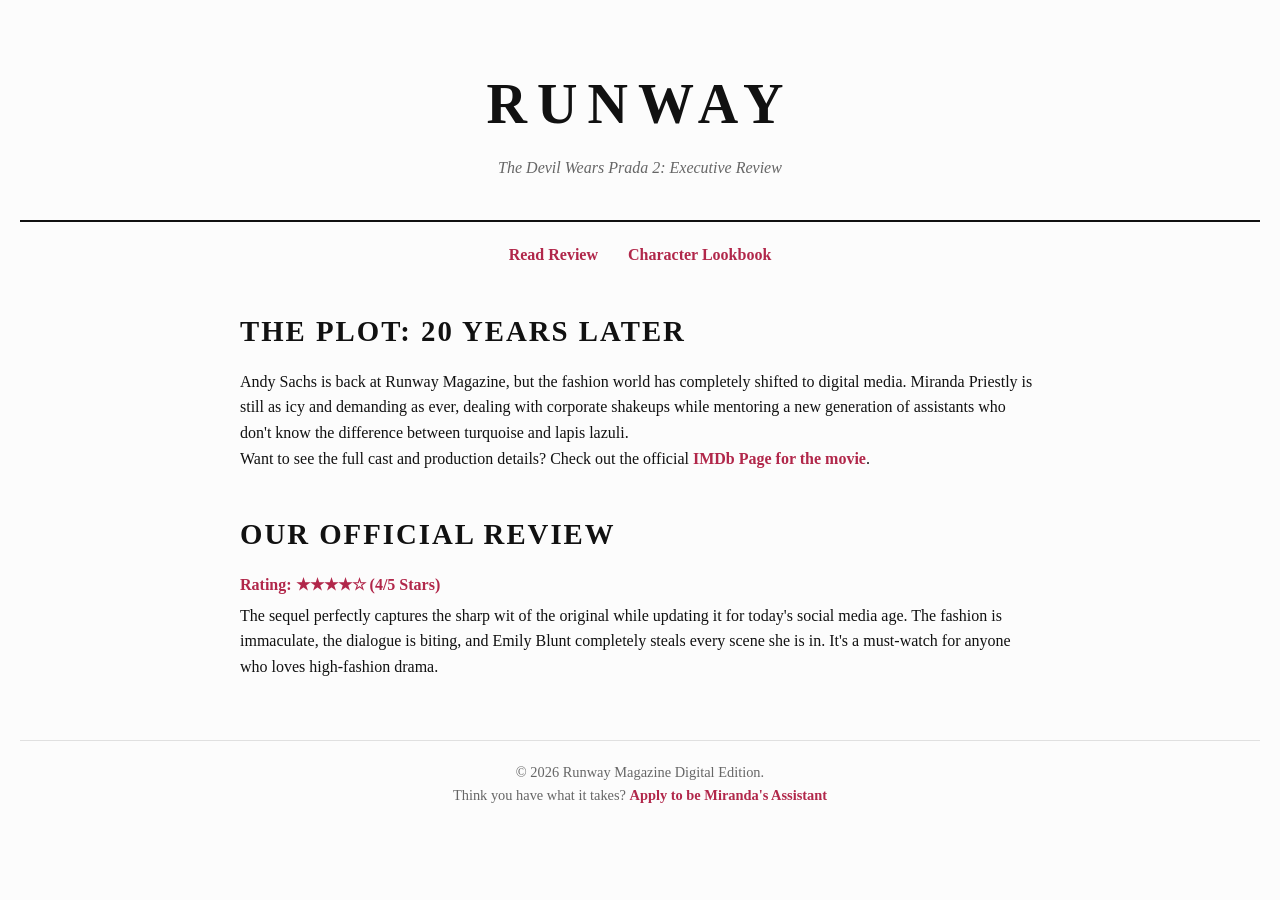
<file: index.html>
<!DOCTYPE html>
<html lang="en">
<head>
    <!-- Basic page information -->
    <meta charset="UTF-8">
    <meta name="viewport" content="width=device-width, initial-scale=1.0">

    <title>Runway Magazine - The Devil Wears Prada 2 Review</title>

    <!-- Links the external CSS file -->
    <link rel="stylesheet" href="style.css">
</head>

<body>

    <!-- Page header -->
    <header>
        <h1>RUNWAY</h1>
        <p class="subtitle">The Devil Wears Prada 2: Executive Review</p>
    </header>

    <!-- Navigation links -->
    <nav>
        <!-- Jumps to the review section -->
        <a href="#movie-review" title="Jump straight to our movie review">Read Review</a>

        <!-- Opens my second webpage -->
        <a href="https://codecraftworks.dev/web/bS2VXRh7lOIrbmPRyVWD/?v=1053" title="View the character fashion lookbook">Character Lookbook</a>
    </nav>

    <!-- Main page content -->
    <main>

        <!-- Movie plot section -->
        <section>
            <h2>The Plot: 20 Years Later</h2>

            <p>Andy Sachs is back at Runway Magazine, but the fashion world has completely shifted to digital media. Miranda Priestly is still as icy and demanding as ever, dealing with corporate shakeups while mentoring a new generation of assistants who don't know the difference between turquoise and lapis lazuli.</p>

            <p>
                Want to see the full cast and production details? Check out the official
                <!-- Opens IMDb in a new tab -->
                <a href="https://www.imdb.com" target="_blank" title="Opens IMDb in a new tab">IMDb Page for the movie</a>.
            </p>
        </section>

        <!-- Review section -->
        <section id="movie-review">
            <h2>Our Official Review</h2>

            <p class="rating">Rating: ★★★★☆ (4/5 Stars)</p>

            <p>The sequel perfectly captures the sharp wit of the original while updating it for today's social media age. The fashion is immaculate, the dialogue is biting, and Emily Blunt completely steals every scene she is in. It's a must-watch for anyone who loves high-fashion drama.</p>
        </section>

    </main>

    <!-- Footer with contact information -->
    <footer>
        <p>© 2026 Runway Magazine Digital Edition.</p>

        <p>
            Think you have what it takes?
            <!-- Opens the user's email app -->
            <a href="mailto:email@example.com?subject=Runway Assistant Application" title="Send an email to apply">Apply to be Miranda's Assistant</a>
        </p>
    </footer>

</body>
</html>
</file>
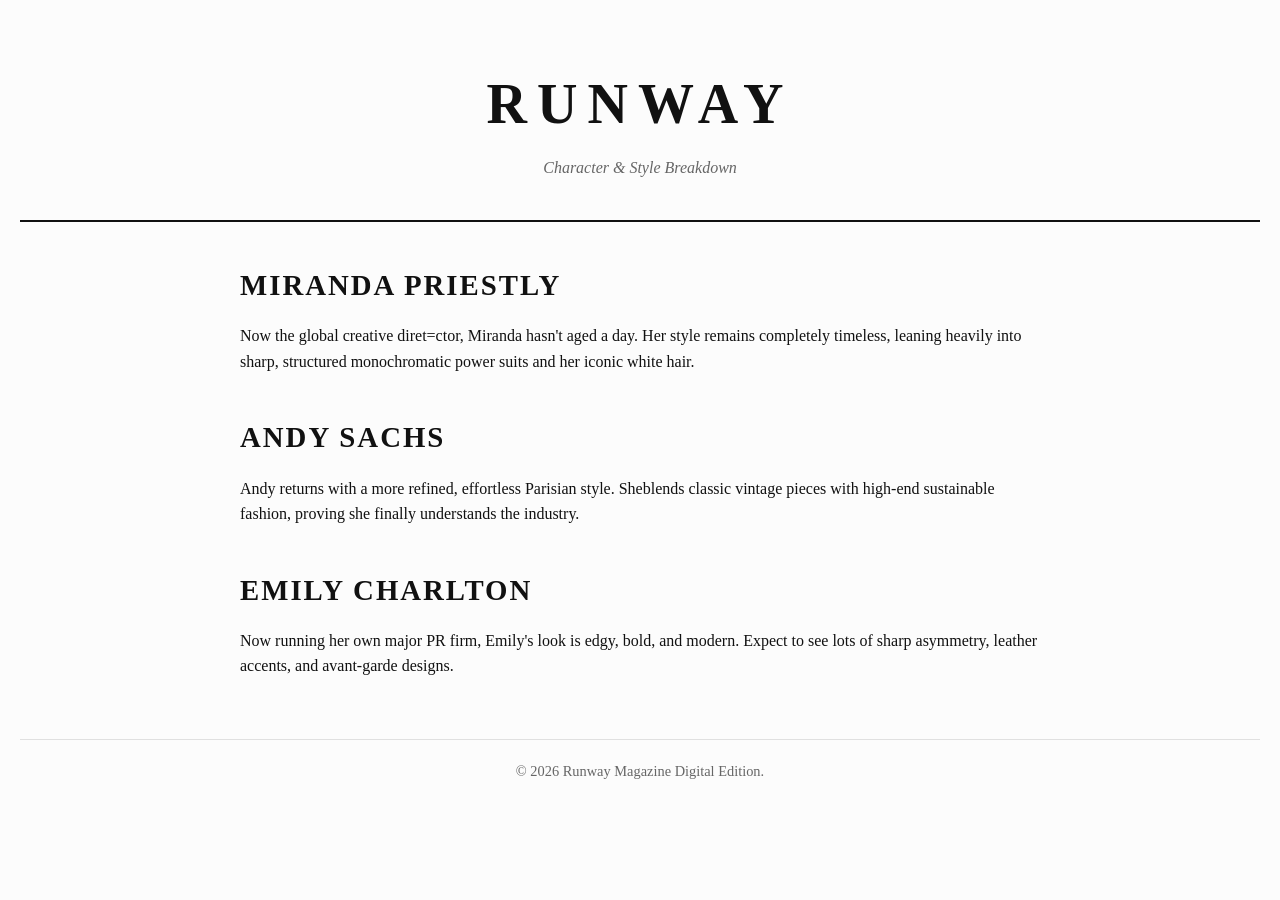
<file: lookbook.html>
<!DOCTYPE html>
<html lang="en">
  <head>
    <!-- Basic page information -->
    <meta charset="UTF-8">
      <meta name="vieport" content="width=device-width, inital-scale=1.0">
        <title>Runway Lookbook - Charcters</title>
        
        <!-- Links the external CSS file -->
        <link rel="stylesheet" href="style.css">
          </head>
        
        <body>
          
          <!-- Page header -->
          <header>
            <h1>RUNWAY</h1>
            <p class="subtitle">Character & Style Breakdown</p>
            </header>
          
          <!-- Main page content -->
          <main>
            
            <!-- Character profile -->
            <section>
              <h2>Miranda Priestly</h2>
              <p>Now the global creative diret=ctor, Miranda hasn't aged a day. Her style remains completely timeless, leaning heavily into sharp, structured monochromatic power suits and her iconic white hair.</p>
              </section>
            
            <!-- Character profile -->
            <section>
              <h2>Andy Sachs</h2>
              <p>Andy returns with a more refined, effortless Parisian style. Sheblends classic vintage pieces with high-end sustainable fashion, proving she finally understands the industry. </p>
              </section>
            
            <!-- Character profile -->
            <section>
              <h2>Emily Charlton</h2>
              <p>Now running her own major PR firm, Emily's look is edgy, bold, and modern. Expect to see lots of sharp asymmetry, leather accents, and avant-garde designs.</p>
        </section>

    </main>
          
          <!-- Footer with contact information -->
          <footer>
 <p>© 2026 Runway Magazine Digital Edition.</p>

        <p>
          
         
          </p>
            </footer>
          
          </body>
        </html>
</file>
<file: style.css>
/* Removes the default spacing from all elements */
* {
    margin: 0;
    padding: 0;
    box-sizing: border-box;
}

/* Styles the whole webpage */
body {
    font-family: 'Georgia', serif;
    background-color: #fcfcfc;
    color: #111111;
    line-height: 1.6;
    padding: 20px;
}

/* Styles the page header */
header {
    text-align: center;
    padding: 40px 0;
    border-bottom: 2px solid #111111;
}

/* Main title */
header h1 {
    font-size: 3.5rem;
    letter-spacing: 10px;
}

/* Subtitle below the title */
.subtitle {
    font-style: italic;
    color: #666666;
    margin-top: 5px;
}

/* Navigation menu */
nav {
    display: flex;
    justify-content: center;
    gap: 30px;
    margin: 20px 0;
}

/* Styles all links */
a {
    color: #b1274a;
    text-decoration: none;
    font-weight: bold;
    transition: color 0.3s ease;
}

/* Changes the link when the mouse is over it */
a:hover {
    color: #111111;
    text-decoration: underline;
}

/* Changes the color after the link has been visited */
a:visited {
    color: #7a1d33;
}

/* Main content area */
main {
    max-width: 800px;
    margin: 40px auto;
}

/* Adds space between sections */
section {
    margin-bottom: 40px;
}

/* Styles section headings */
h2 {
    font-size: 1.8rem;
    margin-bottom: 15px;
    text-transform: uppercase;
    letter-spacing: 2px;
}

/* Styles the movie rating */
.rating {
    font-weight: bold;
    color: #b1274a;
    margin-bottom: 5px;
}

/* Styles the footer */
footer {
    text-align: center;
    margin-top: 60px;
    padding: 20px 0;
    border-top: 1px solid #e0e0e0;
    font-size: 0.9rem;
    color: #666666;
}
</file>
